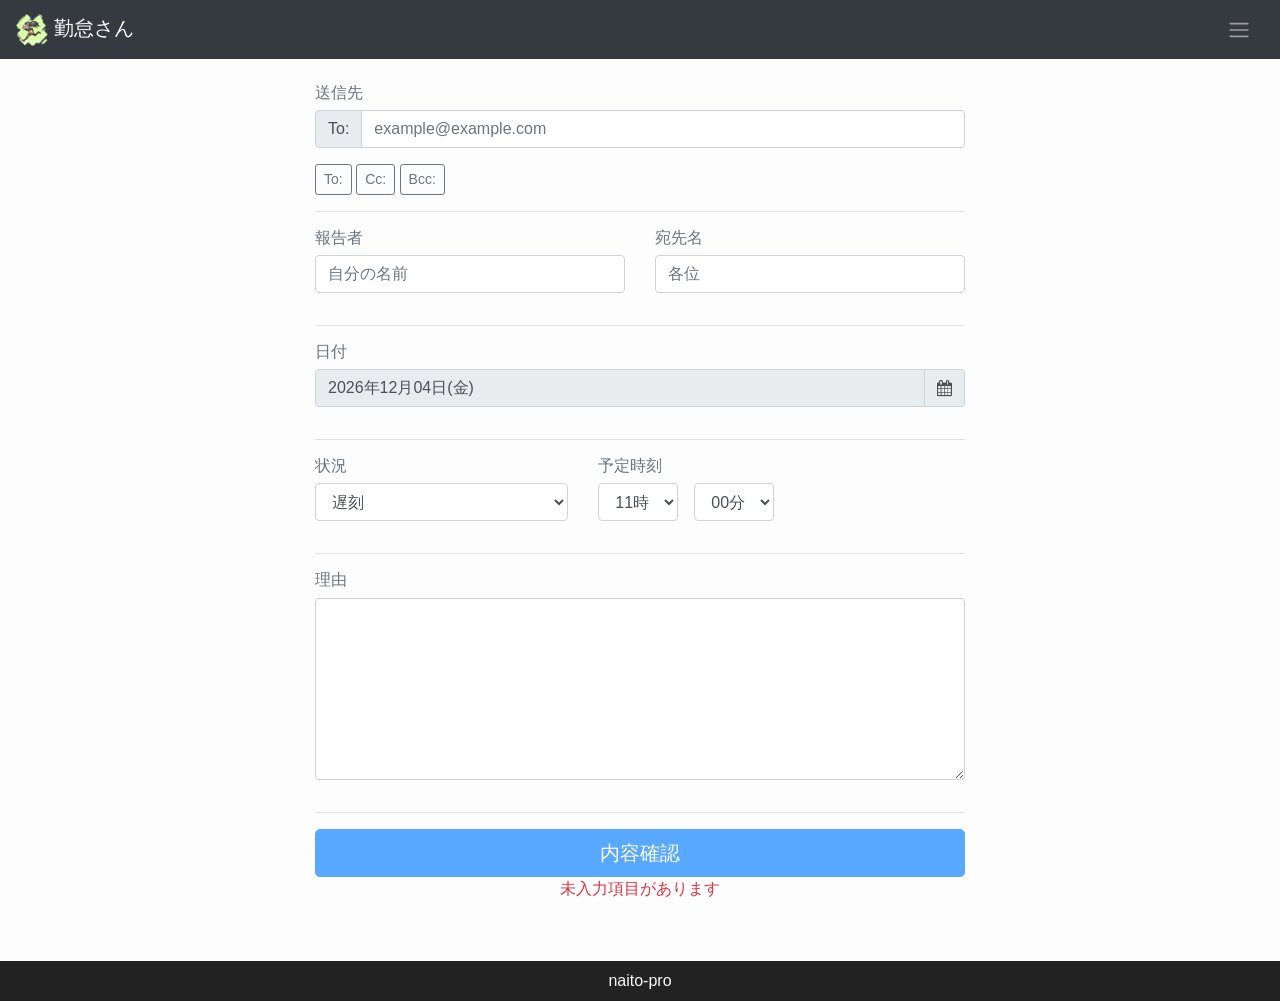
<file: index.html>
<!doctype html>
<html lang="ja">

<head>
    <!-- Required meta tags -->
    <meta charset="utf-8">
    <meta name="viewport" content="width=device-width, initial-scale=1, shrink-to-fit=no">
    <meta name="google-site-verification" content="BBk7nRBTF-C40Nqt_VzeXvUfLiHnlNqtOUB7bpR0e5k" />
    <!-- Bootstrap CSS -->
    <link rel="stylesheet" href="https://stackpath.bootstrapcdn.com/bootstrap/4.1.3/css/bootstrap.min.css" integrity="sha384-MCw98/SFnGE8fJT3GXwEOngsV7Zt27NXFoaoApmYm81iuXoPkFOJwJ8ERdknLPMO" crossorigin="anonymous">
    <link href="//netdna.bootstrapcdn.com/font-awesome/4.0.3/css/font-awesome.min.css" rel="stylesheet">
    <link rel="stylesheet" type="text/css" href="./js/bootstrap-datepicker/css/bootstrap-datepicker3.min.css">
    <link rel="stylesheet" type="text/css" href="./js/bootstrap-datepicker/css/bootstrap-datepicker3.standalone.min.css">
    <link rel="stylesheet" type="text/css" href="./css/sticky-footer.css">
    <link rel="stylesheet" type="text/css" href="./css/main.css">
    <title>勤怠さん</title>
    <link rel="shortcut icon" href="./favicon.ico" />
    <link rel="apple-touch-icon" href="./images/iconwhite.png" sizes="72x72">
</head>

<body onload="initialize()">
    <script>
    const CLIENT_ID = '1068233076116-0ej7dv4tjpfo5vm8na2jjon27vqcerhv.apps.googleusercontent.com';

    async function onLoad() {
      try {
        // Google APIs Client Libraryの初期化。
        await gapi.load('client:auth2');
        await gapi.client.init({
            clientId: CLIENT_ID,
            scope: 'https://www.googleapis.com/auth/gmail.send'
        });
        await gapi.client.load('gmail', 'v1');
        console.log('Initialized');
      } catch (e) {
        console.error(e);
      }
    }

  </script>
    <nav class="navbar navbar-dark bg-dark">
        <a class="navbar-brand" href="./"><img src="images/icon.png" width="32" height="32" class="d-inline-block align-center" alt="">  勤怠さん</a>

<div class="dropdown">
  <button class="btn btn-dark" type="button" id="dropdownMenuButton" data-toggle="dropdown" aria-haspopup="true" aria-expanded="false">
            <span class="navbar-toggler-icon"></span>
  </button>
  <div class="dropdown-menu dropdown-menu-right" aria-labelledby="dropdownMenuButton">
    <a class="dropdown-item" id="signin" href="#">Google Sign In</a>
    <a class="dropdown-item" id="signout" href="#">Google Sign Out</a>
    <a class="dropdown-item" id="cacheclear" href="#">キャッシュクリア</a>
    <a class="dropdown-item" id="howto" href="#">説明書</a>
    <a class="dropdown-item" href="privacy.html">プライバシーポリシー</a>
  </div>
</div>

    </nav>
    <div class="container">
        <form id="mail-form" class="py-4">
            <div class="row">
                <div class="col">
                    <h6 class="text-secondary">送信先</h6>
                </div>
                <div class="w-100"></div>
                <div class="col">
                    <div class="form-group" id="mailaddr">
                        <div class="input-group mb-3">
                            <div class="input-group-prepend">
                                <div class="input-group-text">To: </div>
                            </div>
                            <input type="email" id="originmailto" class="form-control mailTo" aria-label="" placeholder="example@example.com">
                        </div>
                        <div id="mailtotarget">
                        </div>
                    </div>
                </div>
                <div class="w-100"></div>
                <div class="col">
                    <button type="button" class="btn btn-outline-secondary btn-sm" id="addto">To:</button>
                    <button type="button" class="btn btn-outline-secondary btn-sm" id="addcc">Cc:</button>
                    <button type="button" class="btn btn-outline-secondary btn-sm" id="addbcc">Bcc:</button>
                    <hr>
                </div>
                <div class="w-100"></div>
                <div class="col">
                    <h6 class="text-secondary">報告者</h6>
                </div>
                <div class="col">
                    <h6 class="text-secondary">宛先名</h6>
                </div>
                <div class="w-100"></div>
                <div class="col">
                    <div class="form-group">
                        <input type="text" class="form-control" id="myname" placeholder="自分の名前">
                    </div>
                </div>
                <div class="col">
                    <div class="form-group">
                        <input type="text" class="form-control" id="yourname" placeholder="各位">
                    </div>
                </div>
                <div class="w-100"></div>
                <div class="col">
                    <hr>
                    <h6 class="text-secondary">日付</h6>
                </div>
                <div class="w-100"></div>
                <div class="col">
                    <div class="form-group" id="desableInputData">
                        <fieldset disabled>
                            <div class="input-group mb-3">
                                <input type="text" id="targetDate" class="form-control date" name="real_date" placeholder="日付を選択してください" readonly>
                                <div class="input-group-append">
                                    <div class="input-group-text">
                                        <i class="fa fa-calendar date"><input type="hidden" class="dummy-date" data-real="real_date"></i>
                                    </div>
                                </div>
                            </div>
                        </fieldset>
                    </div>
                    <hr>
                </div>
                <div class="w-100"></div>
                <div class="col-5">
                    <h6 class="text-secondary">状況</h6>
                </div>
                <div class="col timehide">
                    <h6 class="text-secondary">予定時刻</h6>
                </div>
                <div class="w-100"></div>
                <div class="col-5">
                    <div class="form-group">
                        <select class="form-control" name="type" id="typeselect">
                            <option value="出社">出社</option>
                            <option value="遅刻" selected>遅刻</option>
                            <option value="早退">早退</option>
                            <option value="有給取得">有給取得</option>
                            <option value="代休取得">代休取得</option>
                            <option value="欠勤">欠勤</option>
                            <option value="直行">直行</option>
                            <option value="直帰">直帰</option>
                            <option value="自宅作業">自宅作業</option>
                            <option value="リモートワーク 開始">リモートワーク 開始</option>
                            <option value="リモートワーク 終了">リモートワーク 終了</option>
                            <option value="休日勤務">休日勤務</option>
                        </select>
                    </div>
                </div>
                <!-- <div class="w-100"></div> -->
                <!-- <div class="w-100"></div> -->
                <div class="col timehide">
                    <div class="form-group" style="display:inline-flex">
                        <select class="form-control" name="hour">
                            <option value="1">00時</option>
                            <option value="2">01時</option>
                            <option value="2">02時</option>
                            <option value="3">03時</option>
                            <option value="4">04時</option>
                            <option value="5">05時</option>
                            <option value="6">06時</option>
                            <option value="7">07時</option>
                            <option value="8">08時</option>
                            <option value="9">09時</option>
                            <option value="10">10時</option>
                            <option value="11" selected>11時</option>
                            <option value="12">12時</option>
                            <option value="13">13時</option>
                            <option value="14">14時</option>
                            <option value="15">15時</option>
                            <option value="16">16時</option>
                            <option value="17">17時</option>
                            <option value="18">18時</option>
                            <option value="19">19時</option>
                            <option value="20">20時</option>
                            <option value="21">21時</option>
                            <option value="22">22時</option>
                            <option value="23">23時</option>
                        </select>
                        　
                        <select class="form-control" name="minutes">
                            <option value="1">00分</option>
                            <option value="2">10分</option>
                            <option value="3">20分</option>
                            <option value="4">30分</option>
                            <option value="5">40分</option>
                            <option value="6">50分</option>
                        </select>
                    </div>
                </div>
                <div class="w-100"></div>
                <div class="col timehide_remote" style="display: none">
                    <h6 class="text-secondary remote_start">開始予定時刻</h6>
                    <h6 class="text-secondary remote_end">開始時刻</h6>
                </div>
                <div class="col timehide_remote" style="display: none">
                    <h6 class="text-secondary remote_start">終了予定時刻</h6>
                    <h6 class="text-secondary remote_end">終了時刻</h6>
                </div>
                <div class="w-100"></div>
                <div class="col timehide_remote" style="display: none">
                    <div class="form-group" style="display:inline-flex">
                        <select class="form-control" name="hour_2">
                            <option value="1">00時</option>
                            <option value="2">01時</option>
                            <option value="2">02時</option>
                            <option value="3">03時</option>
                            <option value="4">04時</option>
                            <option value="5">05時</option>
                            <option value="6">06時</option>
                            <option value="7">07時</option>
                            <option value="8">08時</option>
                            <option value="9">09時</option>
                            <option value="10">10時</option>
                            <option value="11" selected>11時</option>
                            <option value="12">12時</option>
                            <option value="13">13時</option>
                            <option value="14">14時</option>
                            <option value="15">15時</option>
                            <option value="16">16時</option>
                            <option value="17">17時</option>
                            <option value="18">18時</option>
                            <option value="19">19時</option>
                            <option value="20">20時</option>
                            <option value="21">21時</option>
                            <option value="22">22時</option>
                            <option value="23">23時</option>
                        </select>
                        　
                        <select class="form-control" name="minutes_2">
                            <option value="1">00分</option>
                            <option value="2">10分</option>
                            <option value="3">20分</option>
                            <option value="4">30分</option>
                            <option value="5">40分</option>
                            <option value="6">50分</option>
                        </select>
                    </div>
                </div>
                <!-- <div class="w-100"></div> -->
                <!-- <div class="w-100"></div> -->
                <div class="col timehide_remote" style="display: none">
                    <div class="form-group" style="display:inline-flex">
                        <select class="form-control" name="hour_3">
                            <option value="1">00時</option>
                            <option value="2">01時</option>
                            <option value="2">02時</option>
                            <option value="3">03時</option>
                            <option value="4">04時</option>
                            <option value="5">05時</option>
                            <option value="6">06時</option>
                            <option value="7">07時</option>
                            <option value="8">08時</option>
                            <option value="9">09時</option>
                            <option value="10">10時</option>
                            <option value="11">11時</option>
                            <option value="12">12時</option>
                            <option value="13">13時</option>
                            <option value="14">14時</option>
                            <option value="15">15時</option>
                            <option value="16">16時</option>
                            <option value="17">17時</option>
                            <option value="18">18時</option>
                            <option value="19" selected>19時</option>
                            <option value="20">20時</option>
                            <option value="21">21時</option>
                            <option value="22">22時</option>
                            <option value="23">23時</option>
                        </select>
                        　
                        <select class="form-control" name="minutes_3">
                            <option value="1">00分</option>
                            <option value="2">10分</option>
                            <option value="3">20分</option>
                            <option value="4">30分</option>
                            <option value="5">40分</option>
                            <option value="6">50分</option>
                        </select>
                    </div>
                </div>
                <div class="w-100"></div>
                <div class="col">
                    <hr>
                    <h6 class="text-secondary riyu">理由</h6>
                    <h6 class="text-secondary naiyo" style="display: none">作業内容</h6>
                </div>
                <div class="w-100"></div>
                <div class="col">
                    <div class="form-group">
                        <textarea class="form-control" id="iiwake" rows="7"></textarea>
                    </div>
                </div>
                <div class="w-100"></div>
                <div class="col">
                    <hr>
                    <button type="button" class="btn btn-primary btn-lg btn-block" id="submitbtn" disabled>内容確認</button>
                    <div id="errortext" style="display: none"><p class="text-danger text-center">未入力項目があります</p></div>
                </div>
            </div>
        </form>
    </div>
    <footer class="footer noselect">
            <p class="text-light text-center" style="padding-top: 8px; margin: 0px" id="nt">naito-pro</p>
    </footer>

    <!-- Modal -->
    <div class="modal fade" id="exampleModalCenter" tabindex="-1" role="dialog" aria-labelledby="exampleModalCenterTitle" aria-hidden="true">
        <div class="modal-dialog modal-dialog-centered" role="document">
            <div class="modal-content">
                <div class="modal-header">
                    <h5 class="modal-title" id="exampleModalCenterTitle"></h5>
                    <button type="button" class="close" data-dismiss="modal" aria-label="Close">
                        <span aria-hidden="true">&times;</span>
                    </button>
                </div>
                <div class="modal-body">
                    <div class="modal-message"></div>
                </div>
                <div class="modal-footer">
                    <button type="button" class="btn btn-secondary" data-dismiss="modal">キャンセル</button>
                    <button type="button" class="btn btn-primary" id="sendbutton">送信</button>
                </div>
            </div>
        </div>
    </div>
    <!-- Google APIs Client Libraryの読み込み。読み込み後にonloadに指定した関数が呼ばれる。 -->
    <script src="https://apis.google.com/js/client.js?onload=onLoad"></script>
    <!-- Optional JavaScript -->
    <!-- jQuery first, then Popper.js, then Bootstrap JS -->
    <script src="https://code.jquery.com/jquery-3.7.1.slim.min.js" integrity="sha384-5AkRS45j4ukf+JbWAfHL8P4onPA9p0KwwP7pUdjSQA3ss9edbJUJc/XcYAiheSSz" crossorigin="anonymous"></script>
    <script src="https://cdnjs.cloudflare.com/ajax/libs/popper.js/1.14.3/umd/popper.min.js" integrity="sha384-ZMP7rVo3mIykV+2+9J3UJ46jBk0WLaUAdn689aCwoqbBJiSnjAK/l8WvCWPIPm49" crossorigin="anonymous"></script>
    <script src="https://stackpath.bootstrapcdn.com/bootstrap/4.1.3/js/bootstrap.min.js" integrity="sha384-ChfqqxuZUCnJSK3+MXmPNIyE6ZbWh2IMqE241rYiqJxyMiZ6OW/JmZQ5stwEULTy" crossorigin="anonymous"></script>
    <script src="./js/bootstrap-datepicker/js/bootstrap-datepicker.min.js"></script>
    <script src="./js/bootstrap-datepicker/locales/bootstrap-datepicker.ja.min.js"></script>
    <script src="./js/store.legacy.min.js"></script>
    <!-- 自分のJS -->
    <script src="./js/main.js"></script>
</body>

</html>
</file>
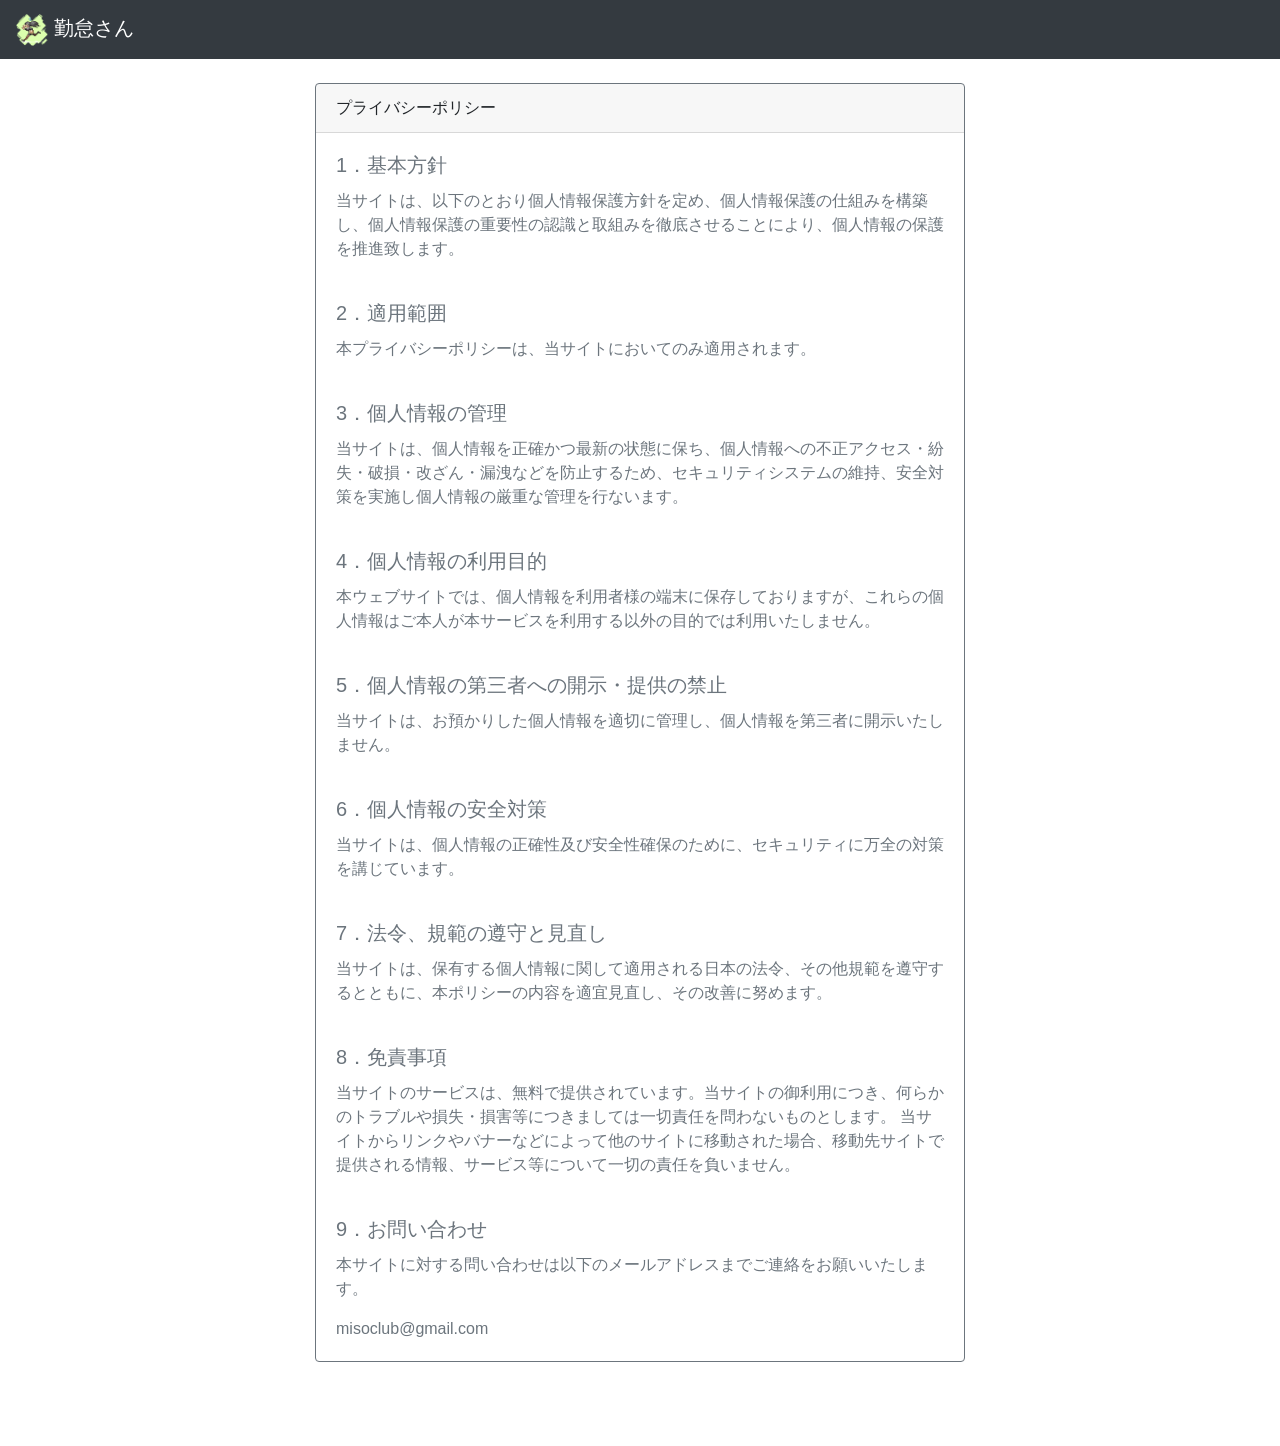
<file: privacy.html>
<!doctype html>
<html lang="ja">

<head>
    <!-- Required meta tags -->
    <meta charset="utf-8">
    <meta name="viewport" content="width=device-width, initial-scale=1, shrink-to-fit=no">
    <!-- Bootstrap CSS -->
    <link rel="stylesheet" href="https://stackpath.bootstrapcdn.com/bootstrap/4.1.3/css/bootstrap.min.css" integrity="sha384-MCw98/SFnGE8fJT3GXwEOngsV7Zt27NXFoaoApmYm81iuXoPkFOJwJ8ERdknLPMO" crossorigin="anonymous">
    <link href="//netdna.bootstrapcdn.com/font-awesome/4.0.3/css/font-awesome.min.css" rel="stylesheet">
    <link rel="stylesheet" type="text/css" href="./js/bootstrap-datepicker/css/bootstrap-datepicker3.min.css">
    <link rel="stylesheet" type="text/css" href="./js/bootstrap-datepicker/css/bootstrap-datepicker3.standalone.min.css">
    <link rel="stylesheet" type="text/css" href="./css/sticky-footer.css">
    <title>勤怠さん</title>
    <link rel="shortcut icon" href="./favicon.ico" />
    <link rel="apple-touch-icon" href="./images/iconwhite.png" sizes="72x72">
</head>

<body>
    <nav class="navbar navbar-dark bg-dark">
        <a class="navbar-brand" href="./index.html"><img src="images/icon.png" width="32" height="32" class="d-inline-block align-center" alt="">  勤怠さん</a>

    </nav>
    <div class="container py-4">

<div class="card border-secondary">
  <div class="card-header">プライバシーポリシー</div>
  <div class="card-body text-secondary">
    <h5 class="card-title">1．基本方針</h5>
    <p class="card-text">
        当サイトは、以下のとおり個人情報保護方針を定め、個人情報保護の仕組みを構築し、個人情報保護の重要性の認識と取組みを徹底させることにより、個人情報の保護を推進致します。
    </p>
  </div>
  <div class="card-body text-secondary">
    <h5 class="card-title">2．適用範囲</h5>
    <p class="card-text">
        本プライバシーポリシーは、当サイトにおいてのみ適用されます。
    </p>
  </div>
  <div class="card-body text-secondary">
    <h5 class="card-title">3．個人情報の管理</h5>
    <p class="card-text">
当サイトは、個人情報を正確かつ最新の状態に保ち、個人情報への不正アクセス・紛失・破損・改ざん・漏洩などを防止するため、セキュリティシステムの維持、安全対策を実施し個人情報の厳重な管理を行ないます。
    </p>
  </div>
  <div class="card-body text-secondary">
    <h5 class="card-title">4．個人情報の利用目的</h5>
    <p class="card-text">
本ウェブサイトでは、個人情報を利用者様の端末に保存しておりますが、これらの個人情報はご本人が本サービスを利用する以外の目的では利用いたしません。
    </p>
  </div>
  <div class="card-body text-secondary">
    <h5 class="card-title">5．個人情報の第三者への開示・提供の禁止</h5>
    <p class="card-text">
当サイトは、お預かりした個人情報を適切に管理し、個人情報を第三者に開示いたしません。
    </p>
  </div>
  <div class="card-body text-secondary">
    <h5 class="card-title">6．個人情報の安全対策</h5>
    <p class="card-text">
当サイトは、個人情報の正確性及び安全性確保のために、セキュリティに万全の対策を講じています。
    </p>
  </div>
  <div class="card-body text-secondary">
    <h5 class="card-title">7．法令、規範の遵守と見直し</h5>
    <p class="card-text">
当サイトは、保有する個人情報に関して適用される日本の法令、その他規範を遵守するとともに、本ポリシーの内容を適宜見直し、その改善に努めます。
    </p>
  </div>
  <div class="card-body text-secondary">
    <h5 class="card-title">8．免責事項</h5>
    <p class="card-text">
当サイトのサービスは、無料で提供されています。当サイトの御利用につき、何らかのトラブルや損失・損害等につきましては一切責任を問わないものとします。
当サイトからリンクやバナーなどによって他のサイトに移動された場合、移動先サイトで提供される情報、サービス等について一切の責任を負いません。
    </p>
  </div>
  <div class="card-body text-secondary">
    <h5 class="card-title">9．お問い合わせ</h5>
    <p class="card-text">
        本サイトに対する問い合わせは以下のメールアドレスまでご連絡をお願いいたします。
    </p>
    <p class="card-text">
misoclub@gmail.com
    </p>
  </div>
</div>

    </div>
</body>

</html>
</file>
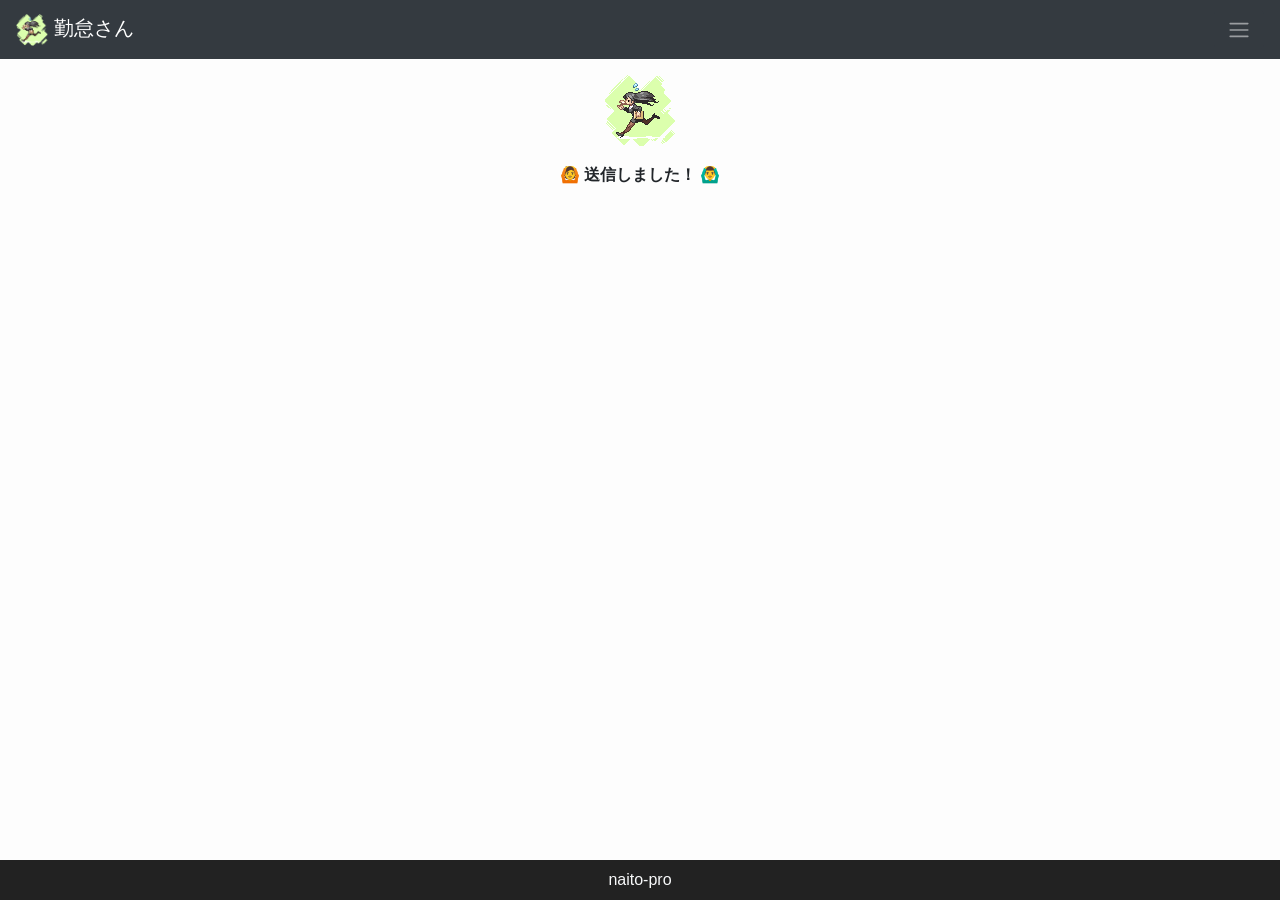
<file: success.html>
<!doctype html>
<html lang="ja">

<head>
    <!-- Required meta tags -->
    <meta charset="utf-8">
    <meta name="viewport" content="width=device-width, initial-scale=1, shrink-to-fit=no">
    <meta name="google-site-verification" content="BBk7nRBTF-C40Nqt_VzeXvUfLiHnlNqtOUB7bpR0e5k" />
    <!-- Bootstrap CSS -->
    <link rel="stylesheet" href="https://stackpath.bootstrapcdn.com/bootstrap/4.1.3/css/bootstrap.min.css" integrity="sha384-MCw98/SFnGE8fJT3GXwEOngsV7Zt27NXFoaoApmYm81iuXoPkFOJwJ8ERdknLPMO" crossorigin="anonymous">
    <link href="//netdna.bootstrapcdn.com/font-awesome/4.0.3/css/font-awesome.min.css" rel="stylesheet">
    <link rel="stylesheet" type="text/css" href="./js/bootstrap-datepicker/css/bootstrap-datepicker3.min.css">
    <link rel="stylesheet" type="text/css" href="./js/bootstrap-datepicker/css/bootstrap-datepicker3.standalone.min.css">
    <link rel="stylesheet" type="text/css" href="./css/sticky-footer.css">
    <link rel="stylesheet" type="text/css" href="./css/main.css">
    <title>勤怠さん</title>
    <link rel="shortcut icon" href="./favicon.ico" />
    <link rel="apple-touch-icon" href="./images/iconwhite.png" sizes="72x72">
</head>

<body onload="InitializeSuccess()">
    <nav class="navbar navbar-dark bg-dark">
        <a class="navbar-brand" href="./index.html"><img src="images/icon.png" width="32" height="32" class="d-inline-block align-center" alt="">  勤怠さん</a>

<div class="dropdown">
  <button class="btn btn-dark" type="button" id="dropdownMenuButton" data-toggle="dropdown" aria-haspopup="true" aria-expanded="false">
            <span class="navbar-toggler-icon"></span>
  </button>
  <div class="dropdown-menu dropdown-menu-right" aria-labelledby="dropdownMenuButton">
    <a class="dropdown-item" id="signin" href="#">Google Sign In</a>
    <a class="dropdown-item" id="signout" href="#">Google Sign Out</a>
    <a class="dropdown-item" id="cacheclear" href="#">キャッシュクリア</a>
    <a class="dropdown-item" id="howto" href="#">説明書</a>
    <a class="dropdown-item" href="privacy.html">プライバシーポリシー</a>
  </div>
</div>

    </nav>
    <div class="container">
            <p class="text-center"></p>
            <p class="text-center"><img src="images/icon.png"></p>
            <p class="text-center">🙆 <strong>送信しました！</strong> 🙆‍♂️</p>
            <p class="text-center success_message"></p>
    </div>
    <footer class="footer noselect">
            <p class="text-light text-center" style="padding-top: 8px; margin: 0px" id="nt">naito-pro</p>
    </footer>

    <!-- Google APIs Client Libraryの読み込み。読み込み後にonloadに指定した関数が呼ばれる。 -->
    <script src="https://apis.google.com/js/client.js?onload=onLoad"></script>
    <!-- Optional JavaScript -->
    <!-- jQuery first, then Popper.js, then Bootstrap JS -->
    <script src="https://code.jquery.com/jquery-3.7.1.slim.min.js" integrity="sha384-5AkRS45j4ukf+JbWAfHL8P4onPA9p0KwwP7pUdjSQA3ss9edbJUJc/XcYAiheSSz" crossorigin="anonymous"></script>
    <script src="https://cdnjs.cloudflare.com/ajax/libs/popper.js/1.14.3/umd/popper.min.js" integrity="sha384-ZMP7rVo3mIykV+2+9J3UJ46jBk0WLaUAdn689aCwoqbBJiSnjAK/l8WvCWPIPm49" crossorigin="anonymous"></script>
    <script src="https://stackpath.bootstrapcdn.com/bootstrap/4.1.3/js/bootstrap.min.js" integrity="sha384-ChfqqxuZUCnJSK3+MXmPNIyE6ZbWh2IMqE241rYiqJxyMiZ6OW/JmZQ5stwEULTy" crossorigin="anonymous"></script>
    <script src="./js/bootstrap-datepicker/js/bootstrap-datepicker.min.js"></script>
    <script src="./js/bootstrap-datepicker/locales/bootstrap-datepicker.ja.min.js"></script>
    <script src="./js/store.legacy.min.js"></script>
    <!-- 自分のJS -->
    <script src="./js/main.js"></script>
</body>

</html>
</file>
<file: css/sticky-footer.css>
/* Sticky footer styles
-------------------------------------------------- */
html {
  position: relative;
  min-height: 100%;
}
body {
  /* Margin bottom by footer height */
  margin-bottom: 60px;
}
.footer {
  position: absolute;
  bottom: 0;
  width: 100%;
  /* Set the fixed height of the footer here */
  height: 60px;
  background-color: #f5f5f5;
}


/* Custom page CSS
-------------------------------------------------- */
/* Not required for template or sticky footer method. */

.container {
  width: auto;
  max-width: 680px;
  padding: 0 15px;
}
.container .text-muted {
  margin: 20px 0;
}
</file>
<file: css/main.css>
html,
body {
  background-color: #FDFDFD;
}

.footer {
  height: 40px;
  background-color: #222;
  /*padding: 0px;*/
  /*margin: 0px;*/
}

.noselect {
  -webkit-touch-callout: none; /* iOS Safari */
    -webkit-user-select: none; /* Safari */
     -khtml-user-select: none; /* Konqueror HTML */
       -moz-user-select: none; /* Firefox */
        -ms-user-select: none; /* Internet Explorer/Edge */
            user-select: none; /* Non-prefixed version, currently
                                  supported by Chrome and Opera */
}
</file>
